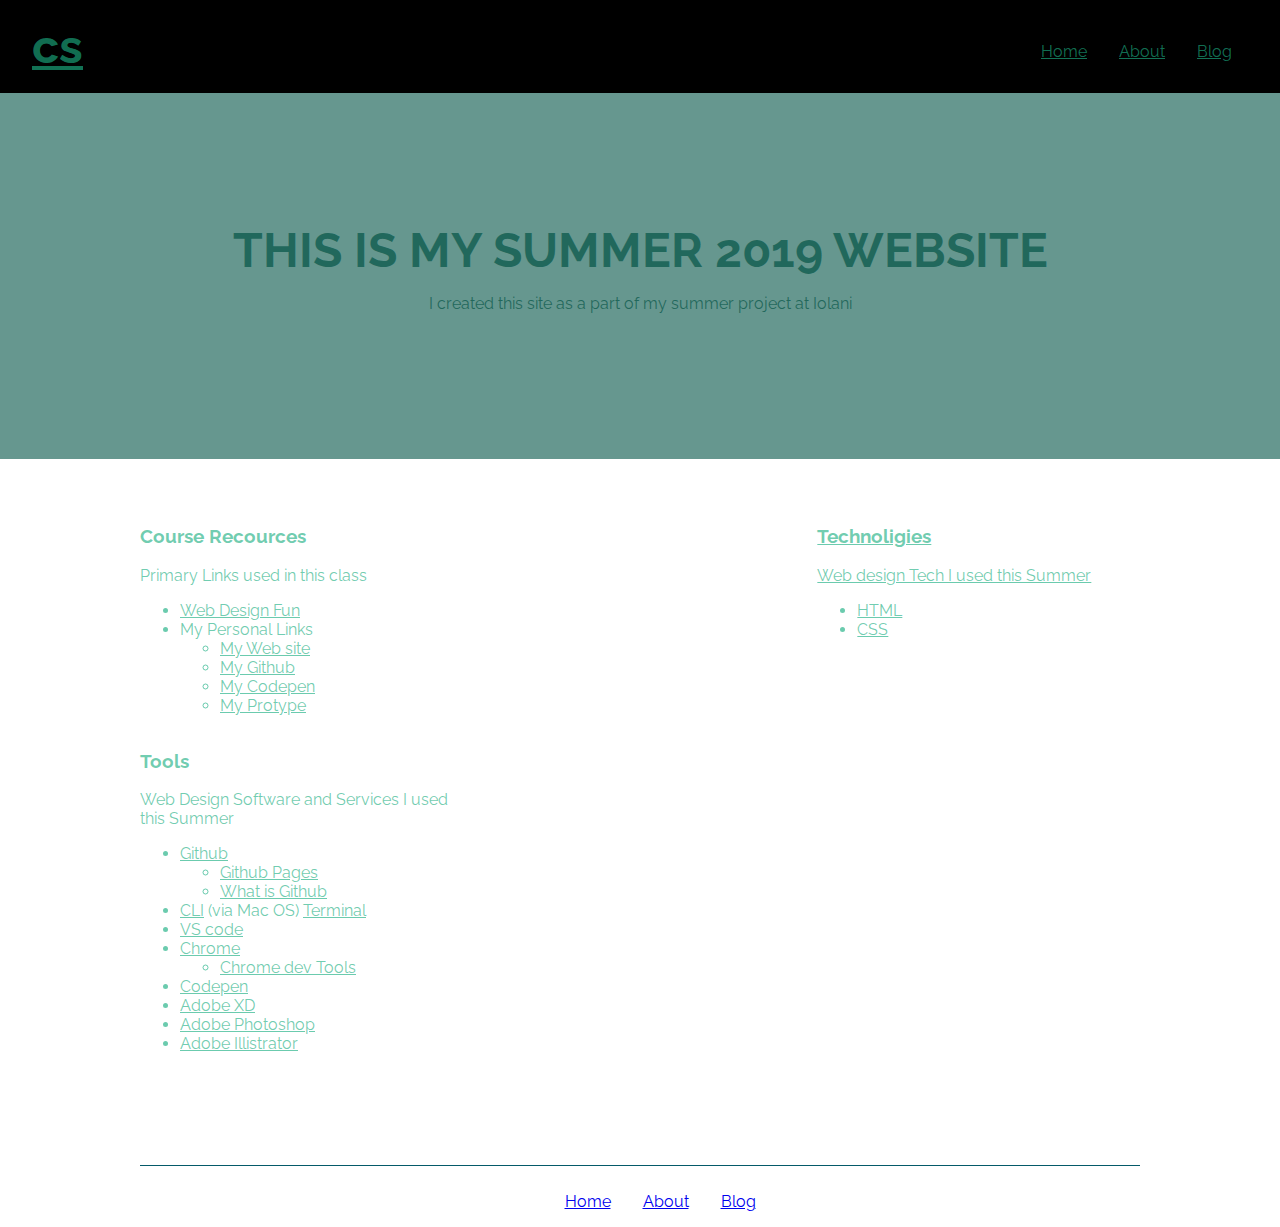
<file: about.html>
<!DOCTYPE html>
<html lang="en">
<title>Summer Site 2019 | Blog </title>

<head>
    <meta charset="utf-8" />
    <title>Summer Site 2019</title>
    <meta name="description" content="This is my Summer 2019 website." />
    <meta name="viewport" content="width=device-width, initial-scale=1" />
    <link href="https://fonts.googleapis.com/css?family=Pacifico&display=swap" rel="stylesheet">
    <link href="css/style.css" rel="stylesheet" type="text/css" />
</head>

<body class="page-sub page-about">
    <header>
        <div class="site-id">
            <h1><a href="index.html">CS</a></h1></a> </h1>
        </div>
        <nav class="site nav">
            <ul>
                <li><a href="index.html">Home</a></li>
                <li><a href="about.html">About</a></li>
                <li><a href="blog.html">Blog</a></li>
            </ul>
        </nav>
    </header>
    <main>
        <section class="hero">
            <h2>This is my Summer 2019 website </h2>
            <p>I created this site as a part of my summer project at Iolani</p>
        </section>
        <section class="lists">
            <div class="catagory">
                <h3>Course Recources</h3>
                <p>Primary Links used in this class</p>
                <ul>
                    <li><a href="https://www.creativemedia.space/course/web-design-fun/">Web Design Fun</a></li>
                    <li>My Personal Links
                        <ul>
                            <li><a href="https://iwebstudent04.github.io">My Web site</a></li>
                            <li><a href="https://github.com/iwebstudent04/iwebstudent04.github.io">My Github</a></li>
                            <li><a href="https://codepen.io/iwebstudent04/">My Codepen</a></li>
                            <li><a href="https://xd.adobe.com/view/84c2db8d-d373-4868-7885-fb208ceb8789-f2f3/">My

                                    Protype</a</li> </ul> </li> </ul> </div> <div class="catagory">
                                    <h3>Technoligies</h3>
                                    <p>Web design Tech I used this Summer</p>
                                    <ul>
                                        <li><a href="https://www.w3schools.com/html/html_intro.asp">HTML</a></li>
                                        <li><a href="https://www.w3schools.com/css/css_intro.asp">CSS</a></li>
                                    </ul>
            </div>
            <div class="catagory">
                <h3>Tools</h3>
                <p>Web Design Software and Services I used this Summer</p>
                <ul>
                    <li><a href="https://github.com/">Github</a>
                        <ul>
                            <li><a href="https://pages.github.com/">Github Pages</a></li>
                            <li><a href="https://www.w3schools.com/whatis/whatis_github.asp">What is Github</a></li>
                        </ul>
                    </li>
                    <li><a href="https://www.w3schools.com/whatis/whatis_cli.asp">CLI</a> (via Mac OS) <a
                            href="https://support.apple.com/guide/terminal/welcome/mac">Terminal</a></li>
                    <li><a href="https://code.visualstudio.com/">VS code</a></li>
                    <li><a href="https://www.google.com/chrome/">Chrome</a>
                        <ul>
                            <li><a href="https://developers.google.com/web/tools/chrome-devtools/">Chrome dev Tools</a>
                            </li>
                        </ul>
                    </li>
                    <li><a href="https://codepen.io">Codepen</a></li>
                    <li><a href="https://www.adobe.com/products/xd.html">Adobe XD</a></li>
                    <li><a href="https://www.adobe.com/products/photoshop.html">Adobe Photoshop</a></li>
                    <li><a href="https://www.adobe.com/products/illustrator.html">Adobe Illistrator</a></li>
                </ul>
            </div>
        </section>
    </main>

    <footer>
        <nav class="site-nav">
            <ul>
                <li><a href="index.html">Home</a></li>
                <li><a href="about.html">About</a></li>
                <li><a href="blog.html">Blog</a></li>
            </ul>
        </nav>
    </footer>
</body>

</html>
</file>
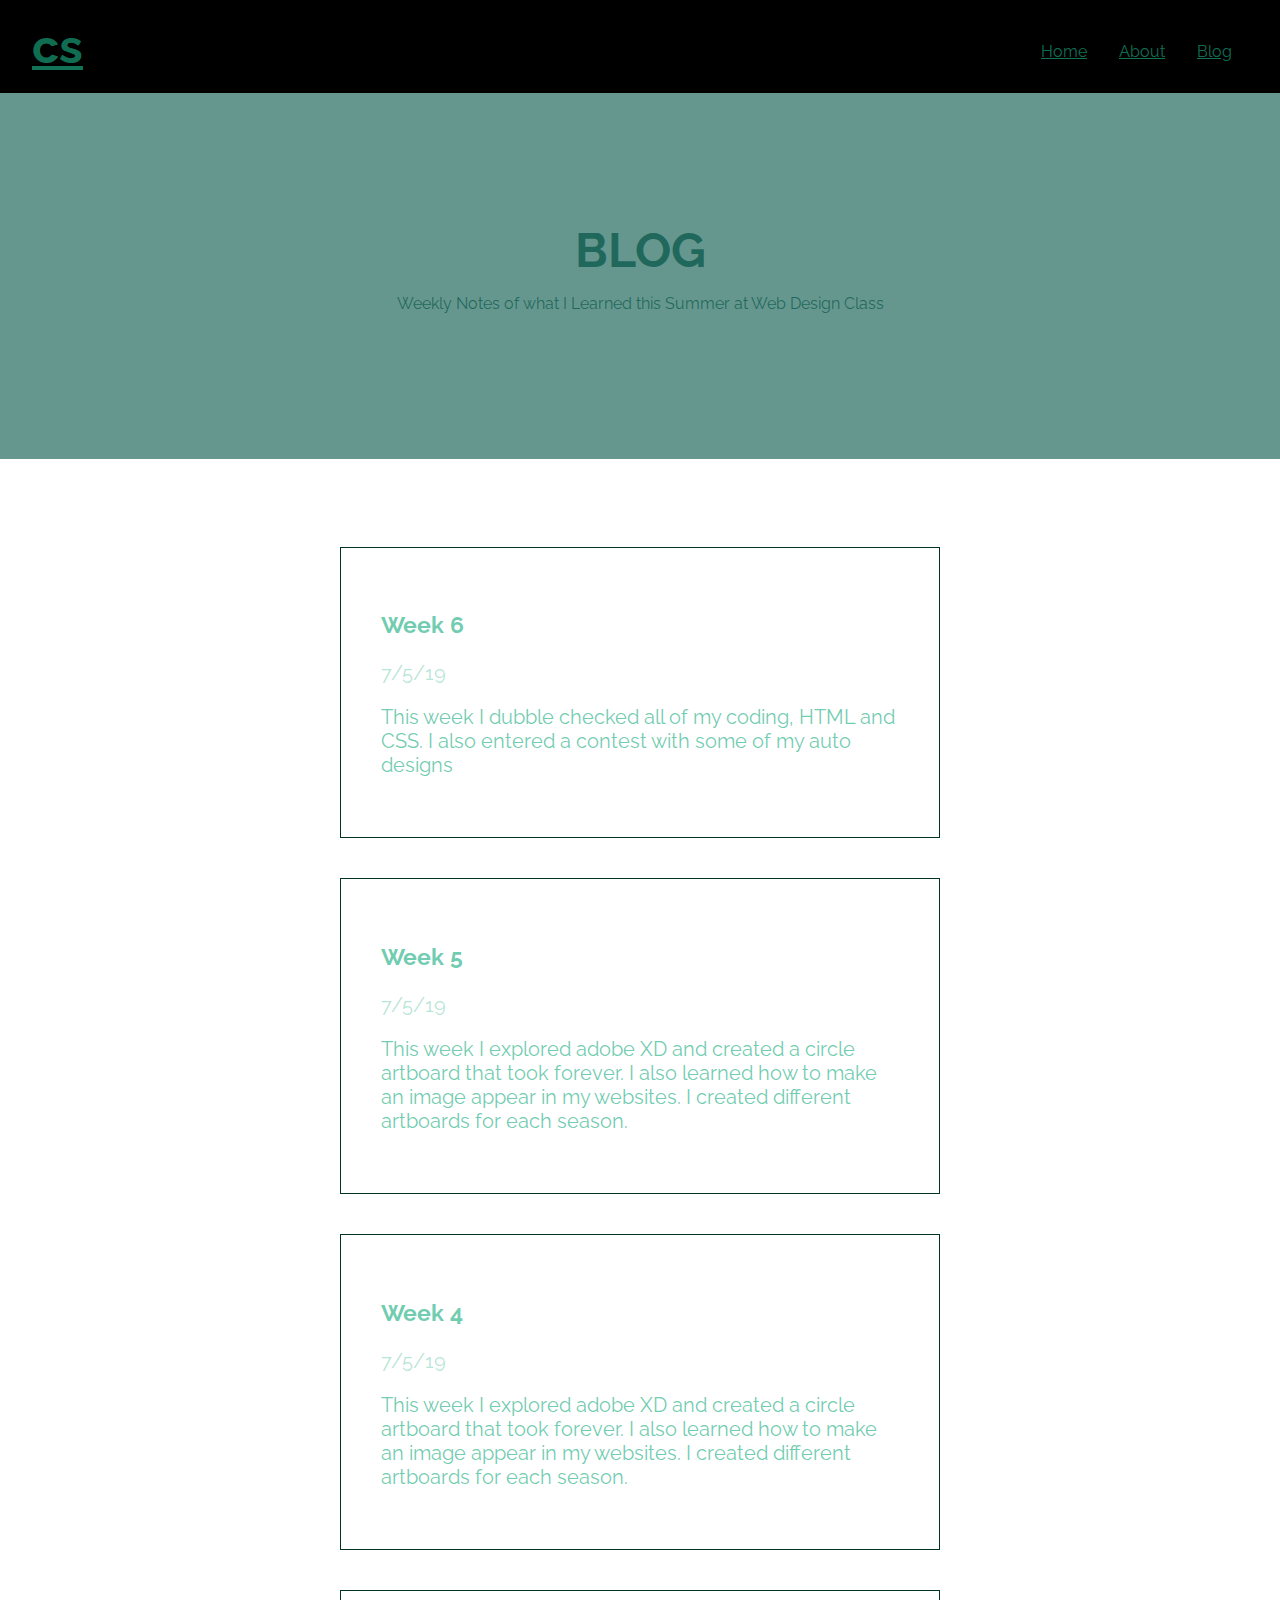
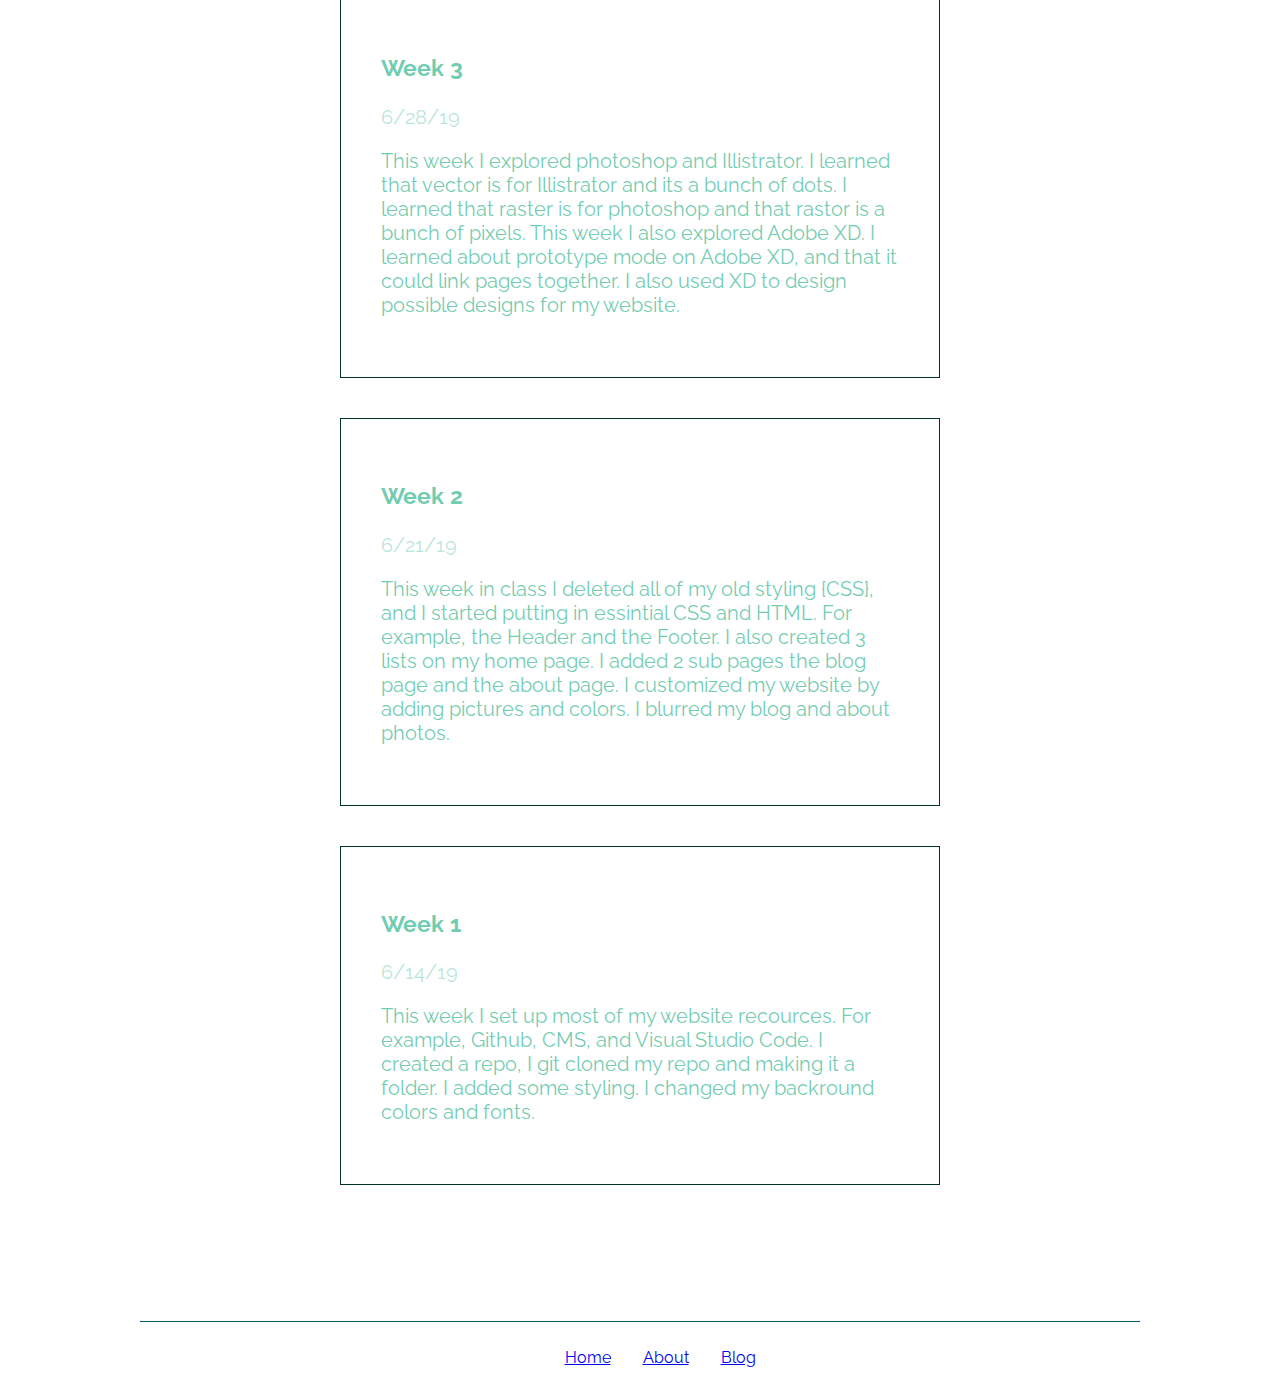
<file: blog.html>
<!DOCTYPE html>
<html lang="en">

<head>
    <meta charset="UTF-8" />
    <title>Summer Site 2019 |Blog</title>
    <meta name="description" content="This is my Summer 2019 website." />
    <meta name="viewport" content="width=device-width, initial-scale=1.0" />
    <link href="https://fonts.googleapis.com/css?family=Pacifico&display=swap" rel="stylesheet">
    <link href="css/style.css" rel="stylesheet" type="text/css" />
</head>

<body class="page-sub page-blog">
    <header>
        <div class="site-id">
            <h1><a href="index.html">CS</a></h1></a> </h1>
        </div>
        <nav class="site nav">
            <ul>
                <li><a href="index.html">Home</a></li>
                <li><a href="about.html">About</a></li>
                <li><a href="blog.html">Blog</a></li>
            </ul>
        </nav>
    </header>
    <main>
        <section class="hero">
            <h2>Blog </h2>
            <p>Weekly Notes of what I Learned this Summer at Web Design Class</p>
        </section>
        <section class="blog-archives">

            <article class="blog-entry">
                <h3>Week 6</h3>
                <div class="date">7/5/19</div>
                <p>This week I dubble checked all of my coding, HTML and CSS. I also entered a contest with some of my auto designs
                </p>
            </article>

            <article class="blog-entry">
                <h3>Week 5</h3>
                <div class="date">7/5/19</div>
                <p>This week I explored adobe XD and created a circle artboard that took forever. I also learned how to
                    make an image appear in my websites. I created different artboards for each season.
                </p>
            </article>

            <article class="blog-entry">
                <h3>Week 4</h3>
                <div class="date">7/5/19</div>
                <p>This week I explored adobe XD and created a circle artboard that took forever. I also learned how to
                    make an image appear in my websites. I created different artboards for each season.
                </p>
            </article>

            <article class="blog-entry">
                <h3>Week 3</h3>
                <div class="date">6/28/19</div>
                <p>This week I explored photoshop and Illistrator. I learned that vector is for Illistrator and its a
                    bunch of dots.
                    I learned that raster is for photoshop and that rastor is a bunch of pixels. This week I also
                    explored Adobe XD.
                    I learned about prototype mode on Adobe XD, and that it could link pages together. I also used XD to
                    design possible designs
                    for my website.
                </p>
            </article>
            <article class="blog-entry">
                <h3>Week 2</h3>
                <div class="date">6/21/19</div>
                <p>This week in class I deleted all of my old styling {CSS}, and I started putting in essintial CSS and
                    HTML.
                    For example, the Header and the Footer. I also created 3 lists on my home page. I added 2 sub pages
                    the blog page and the about page. I customized my website by adding pictures and colors. I blurred
                    my blog and about photos.</p>
            </article>
            <article class="blog-entry">

                <h3>Week 1</h3>
                <div class="date">6/14/19</div>
                <p>This week I set up most of my website recources. For example, Github, CMS, and Visual Studio Code.
                    I created a repo, I git cloned my repo and making it a folder. I added some styling. I changed my
                    backround colors and fonts.
                </p>

            </article>
        </section>
    </main>

    <footer>
        <nav class="site-nav">
            <ul>
                <li><a href="index.html">Home</a></li>
                <li><a href="about.html">About</a></li>
                <li><a href="blog.html">Blog</a></li>
            </ul>
        </nav>
    </footer>
</body>

</html>
</file>
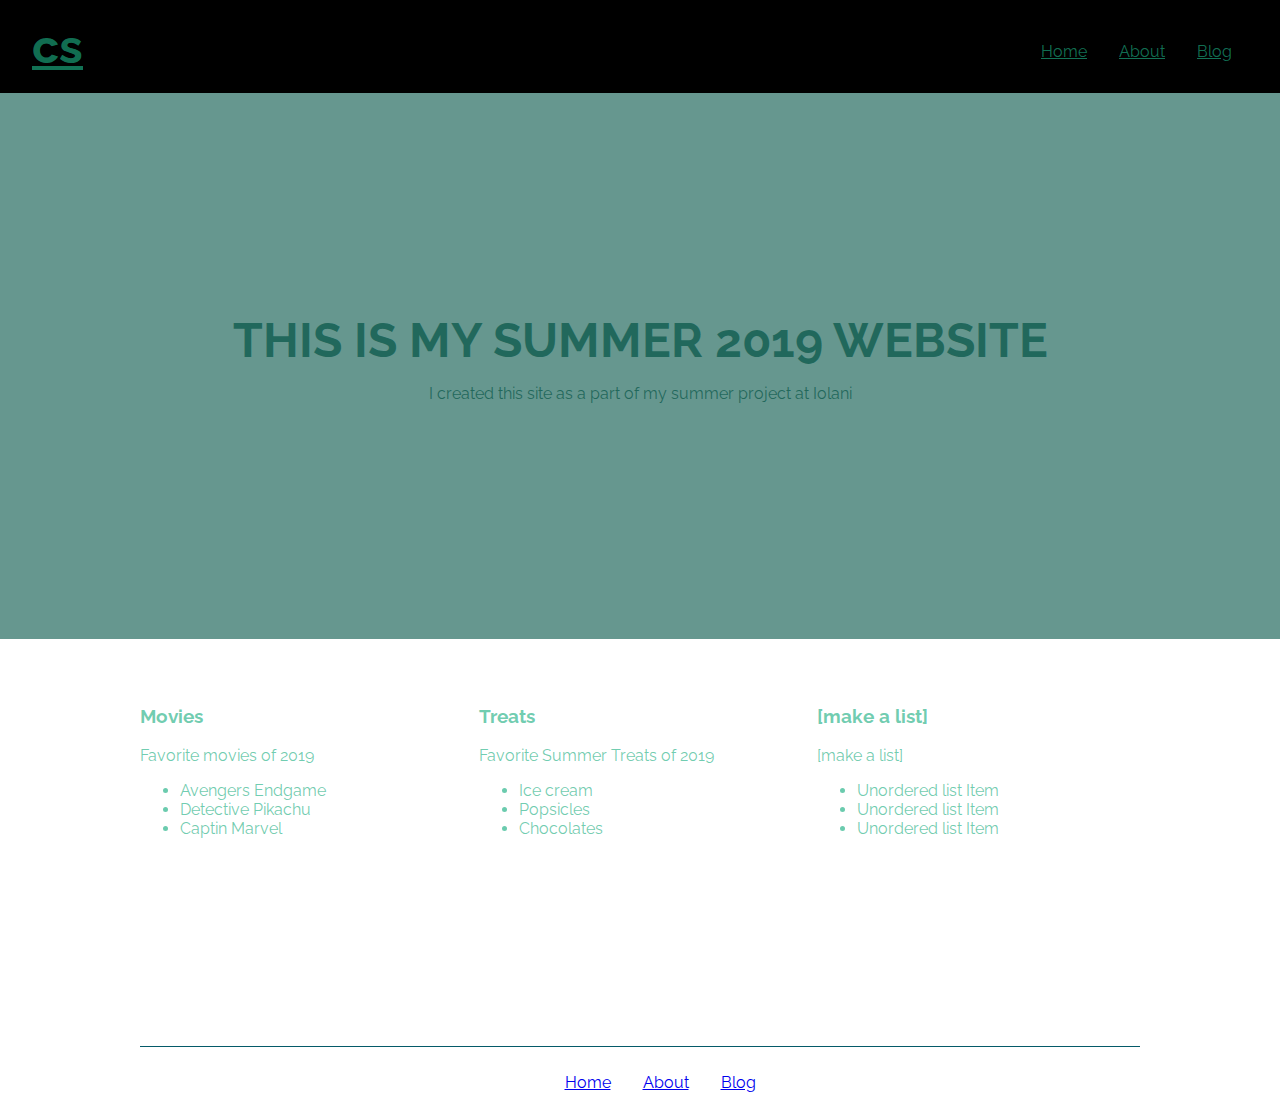
<file: gallery.html>
<!DOCTYPE html>
<html lang="en">

<head>
    <meta charset="utf-8" />
    <title>Summer Site 2019</title>
    <meta name="description" content="This is my Summer 2019 website." />
    <meta name="viewport" content="width=device-width, initial-scale=1" />
    <link href="css/style.css" rel="stylesheet" type="text/css" />
</head>
<link href="https://fonts.googleapis.com/css?family=Pacifico&display=swap" rel="stylesheet">

<body class="page-home">
    <header>
        <div class="site-id">
            <h1><a href="index.html">CS</a></h1></a> </h1>
        </div>
        <nav class="site nav">
            <ul>
                <li><a href="index.html">Home</a></li>
                <li><a href="about.html">About</a></li>
                <li><a href="blog.html">Blog</a></li>

            </ul>
        </nav>
    </header>

    <main>
        <section class="hero">
            <h2>This is my Summer 2019 website </h2>
            <p>I created this site as a part of my summer project at Iolani</p>
        </section>
        <section class="lists">
            <div class="catagory">
                <h3>Movies</h3>
                <p>Favorite movies of 2019</p>
                <ul>
                    <li>Avengers Endgame</li>
                    <li>Detective Pikachu</li>
                    <li>Captin Marvel</li>
                </ul>
            </div>

            <div class="catagory">
                <h3>Treats</h3>
                <p>Favorite Summer Treats of 2019</p>
                <ul>
                    <li>Ice cream</li>
                    <li>Popsicles</li>
                    <li>Chocolates</li>
                </ul>
            </div>
            <div class="catagory">
                <h3>[make a list]</h3>
                <p>[make a list]</p>
                <ul>
                    <li>Unordered list Item</li>
                    <li>Unordered list Item</li>
                    <li>Unordered list Item</li>
                </ul>
            </div>
            <section class="Pictures">

            </section>
    </main>

    <footer>
        <nav class="site-nav">
            <ul>
                <li><a href="index.html">Home</a></li>
                <li><a href="about.html">About</a></li>
                <li><a href="blog.html">Blog</a></li>
            </ul>
        </nav>
    </footer>
</body>

</html>
</file>
<file: css/style.css>
@import url('https://fonts.googleapis.com/css?family=Raleway&display=swap');


body{
    margin: 0;
    padding: 0;
    font-family: sans-serif;
    color: aquamarine;
    font-family: 'Raleway', sans-serif;
   
}

h1 {
    font-size: 48px;
    text-transform: lowercase;
    margin: 0;
    color: aquamarine;
    font-family: 'Raleway', sans-serif;
  
}

/* HEADER */
header{
    background: black;
    color: white;
    padding: 1em 2em; 
    
}
header a{
    color: rgba(28, 175, 131, 0.651);
}

header{
    display: grid;
    grid-template-columns: 1fr 1fr;
    align-items: center;
    
}

/* SITE ID */
.site-id h1 {
    margin: 0;
}

/* SITE NAV */
nav ul{
    display: flex;
    justify-content: flex-end;
    margin: 0;
    padding-top: .6em;
    color: white;
}

nav li{
    margin: 0;
    list-style: none
}

nav a{
    display: block;
    padding: 1em;
}

/* MAIN */
main{
    padding: 0 0 3em 0;
    min-height: 80vh;
    color: rgba(28, 175, 131, 0.651);
}

/* SECTIONS */
section{
    padding: 3em 1em;
    color: rgba(28, 175, 131, 0.651);
}

/* FOOTER */
footer{
    border-top: 1px solid rgb(4, 90, 105);
    max-width: 1000px;
    margin: 0 auto;
    background: 000;
    color: white;
    
}
Footer nav ul{
    justify-content: center;
    color: rgba(28, 175, 131, 0.651);
}
/* CATAGORIES */
.catagory{
    color:rgba(28, 175, 131, 0.651);
}
.catagory a{
    color: rgba(28, 175, 131, 0.651);
    
}
/* HERO */
.hero{
    display: grid;
    align-content: center;
    text-align: center;
    background: rgba(2, 83, 70, 0.603);
    min-height: 50vh;
    color: white;
    color: rgba(2, 83, 69, 0.692);
}
    .page-home .hero {
            background-image: url('https://picsum.photos/id/11/1600/800?blur=3');
            background-position: center;
            background-size: cover;
        }
    .page-about .hero {
            background-image: url('https://picsum.photos/id/13/1500/800?blur=2');
            background-position: center;
            background-size: cover;
        }
    .page-blog .hero {
            background-image: url('https://picsum.photos/id/13/1500/800?blur=2');
            background-position: center;
            background-size: cover;
        }

.hero h2{
    font-size: 3em;
    text-transform: uppercase;
    margin: 0 auto;
}

.hero p{
    margin: 1em auto;
}
.page-sub .hero {
    min-height: 30vh;
}

/* LISTS */
.lists{
    max-width: 1000px;
    margin: 0 auto;
    display: grid;
    grid-template-columns: 1fr 1fr 1fr;
    grid-column-gap: 1em;
    color: navy;
}

@media (max-width:767px){
    .lists{
        grid-template-columns: 1fr 1fr;
    }
}



/*  CUSTOM UI-DESIGNS */
.ui-designs {
    text-align: center;
    max-width: 1000px;
    margin: 0 auto;
}
.ui-designs img {
    max-width: 200px;
}

/* BLOG Archives */
.blog-archives{
    max-width: 600px;
    margin: 0 auto;
}


.blog-entry{
    border: 1px solid rgb(1, 51, 32);
    padding: 2em;
    margin: 2em 0;
    color: rgba(28, 175, 131, 0.651);
    font-size: 20px;
}

.date {
    opacity: .5;

}
</file>
